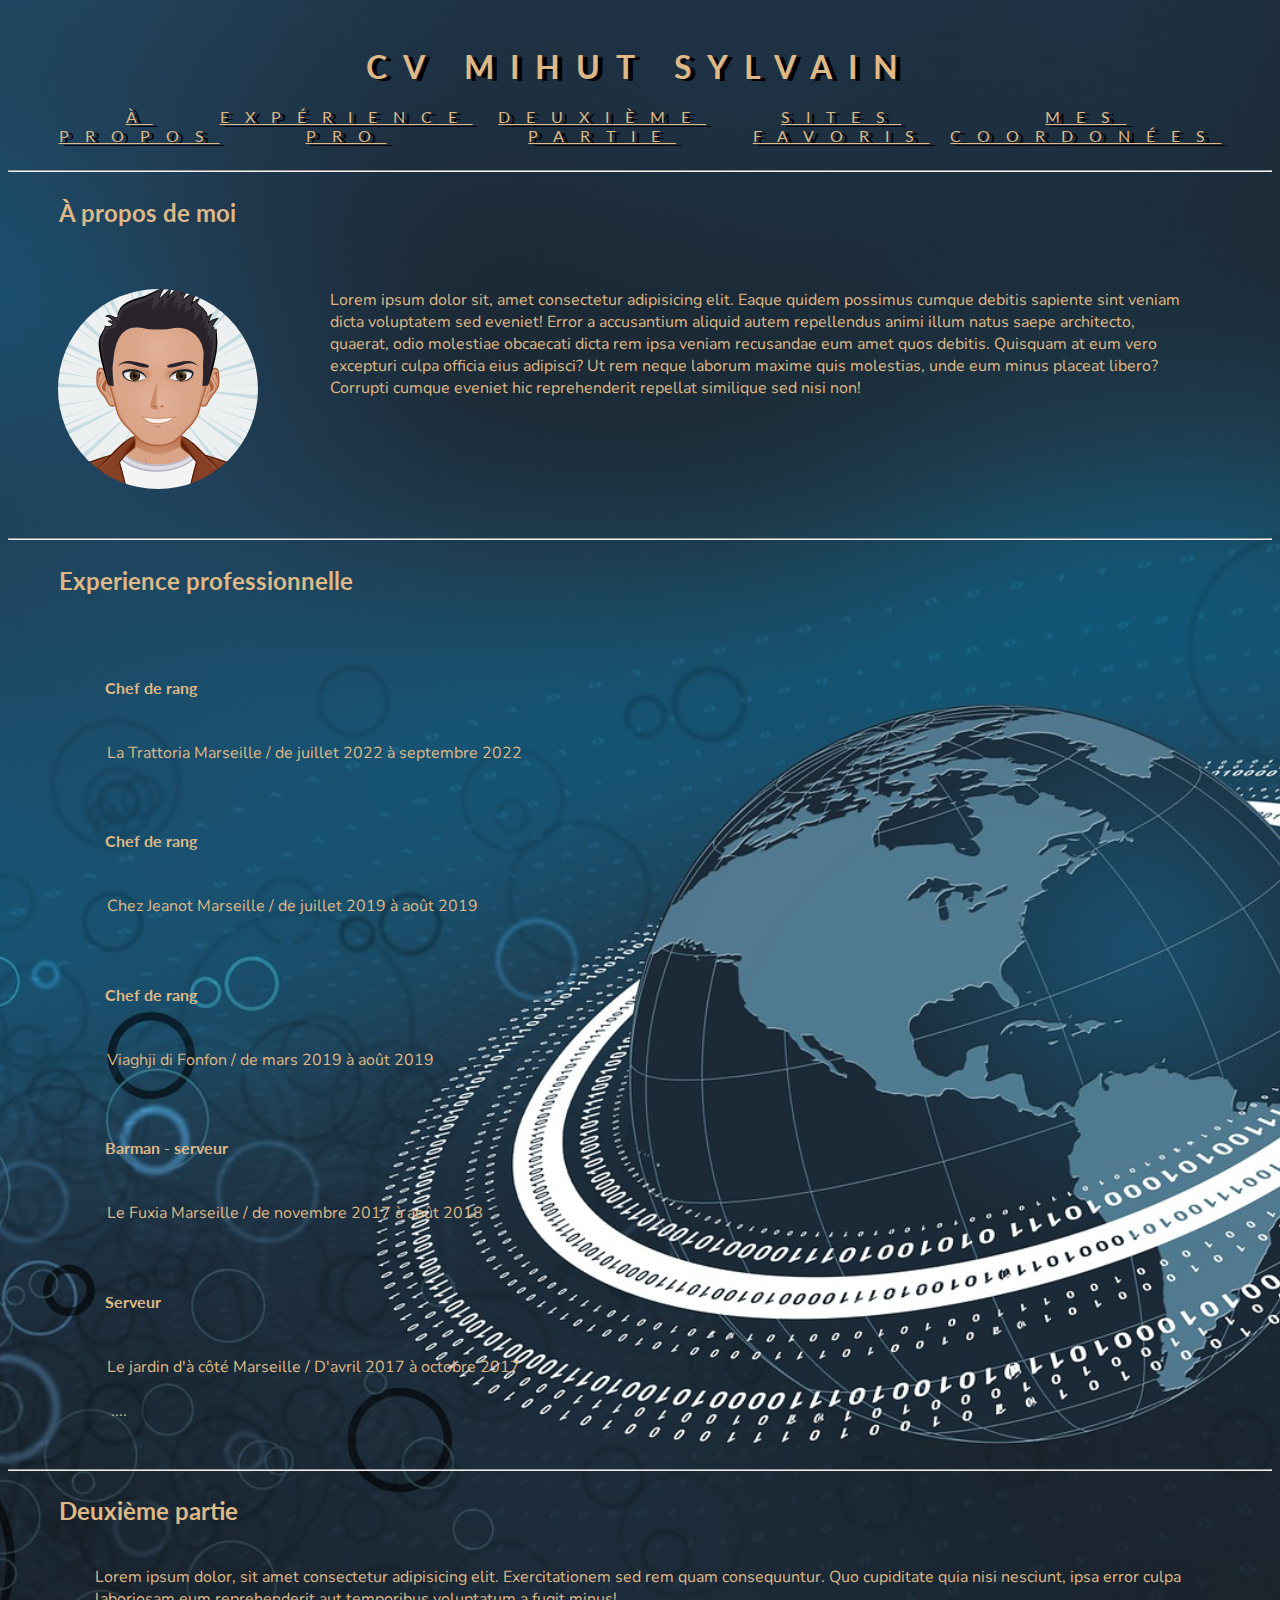
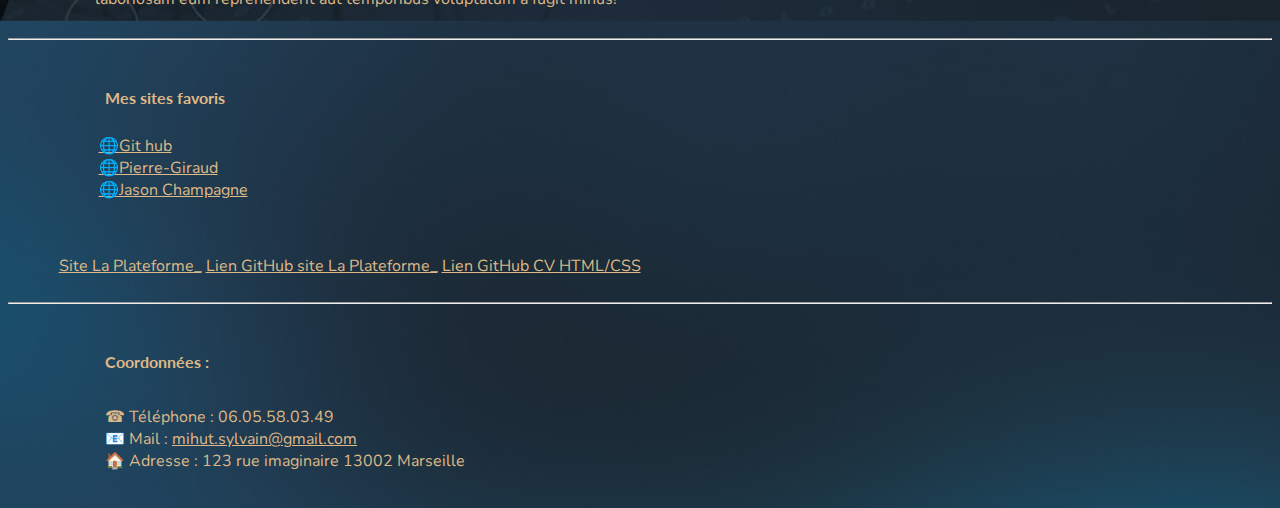
<file: HTML_CSS/index.html>
<!DOCTYPE html>
<html lang="fr">
<head>
    <meta charset="UTF-8">
    <meta http-equiv="X-UA-Compatible" content="IE=edge">
    <meta name="viewport" content="width=device-width, initial-scale=1.0">
    <link rel="stylesheet" href="cv-sylvain-mihut.css">
    <title>CV Sylvain Mihut</title>
</head>

<body>
    <header>
        <h1>Cv Mihut Sylvain</h1>

        <nav class="menu">
            <a href="#apropos">À propos</a>
            <a href="#expérience">Expérience pro</a>
            <a href="#deuxième_partie">Deuxième partie</a>
            <a href="#sites">Sites favoris</a>
            <a href="#coordonées">Mes coordonées</a>
        </nav>

    </header>
    <hr>

    <h2 id="apropos">À propos de moi</h2>


<div class="flexbox1">
    
    <img src="xavatario.png" alt="avatar sylvain mihut">
    <p>Lorem ipsum dolor sit, amet consectetur adipisicing elit. Eaque quidem possimus cumque debitis sapiente sint veniam dicta voluptatem sed eveniet! Error a accusantium aliquid autem repellendus animi illum natus saepe architecto, quaerat, odio molestiae obcaecati dicta rem ipsa veniam recusandae eum amet quos debitis. Quisquam at eum vero excepturi culpa officia eius adipisci? Ut rem neque laborum maxime quis molestias, unde eum minus placeat libero? Corrupti cumque eveniet hic reprehenderit repellat similique sed nisi non!</p>    

</div>
<hr>
    
    <section1>
        
        <h2 id="expérience">Experience professionnelle</h2>
        
        <pre>
        <h4>Chef de rang</h4>
            La Trattoria Marseille / de juillet 2022 à septembre 2022    
    
        <h4>Chef de rang</h4>
            Chez Jeanot Marseille / de juillet 2019 à août 2019

        <h4>Chef de rang</h4>
            Viaghji di Fonfon / de mars 2019 à août 2019

        <h4>Barman - serveur</h4>
            Le Fuxia Marseille / de novembre 2017 à août 2018

        <h4>Serveur</h4>
            Le jardin d'à côté Marseille / D'avril 2017 à octobre 2017
    
             ....
         </pre>
    </section1>

<hr>

<section2>

  <h2 id="deuxième_partie">Deuxième partie</h2>

        <blockquote>
            <p>Lorem ipsum dolor, sit amet consectetur adipisicing elit. Exercitationem sed rem quam consequuntur. Quo cupiditate quia nisi nesciunt, ipsa error culpa laboriosam eum reprehenderit aut temporibus voluptatum a fugit minus!</p>
        </blockquote>

</section2>

<hr>
<div class="liens">
    <h4 id="sites">Mes sites favoris</h4>
    <ul>
        <li>
            <a href="https://github.com/sylvain-mihut" target="_blank">🌐Git hub</a>
        </li>
        <li>
            <a href="https://www.pierre-giraud.com/cours" target="_blank">🌐Pierre-Giraud</a>
        </li>
        <li>
            <a href="https://jasonchampagne.fr" target="_blank">🌐Jason Champagne</a>
        </li>
    </ul>
</div>

<div class="Projet en cours">

    <p>
        <a href="https://sylvain-mihut.students-laplateforme.io/HTML_CSS_FLEX/test_Qui-sommes-nous_clean.html">Site La Plateforme_</a>
        <a href="https://github.com/sylvain-mihut/Plesk">Lien GitHub site La Plateforme_</a>
        <a href="https://github.com/sylvain-mihut/cv-HTML-CSS">Lien GitHub CV HTML/CSS</a>
    </p>

</div>
    
 <hr>
<footer>
    <h4 id="coordonées">Coordonnées :</h4>
    <p> 
        ☎ Téléphone : 06.05.58.03.49
    <br>
        📧 Mail : <a href="mailto:mihut.sylvain@gmail.com">mihut.sylvain@gmail.com</a> 
    <br>
        🏠 Adresse : 123 rue imaginaire 13002 Marseille
        </p>
</footer>
</body>
</html>
</file>
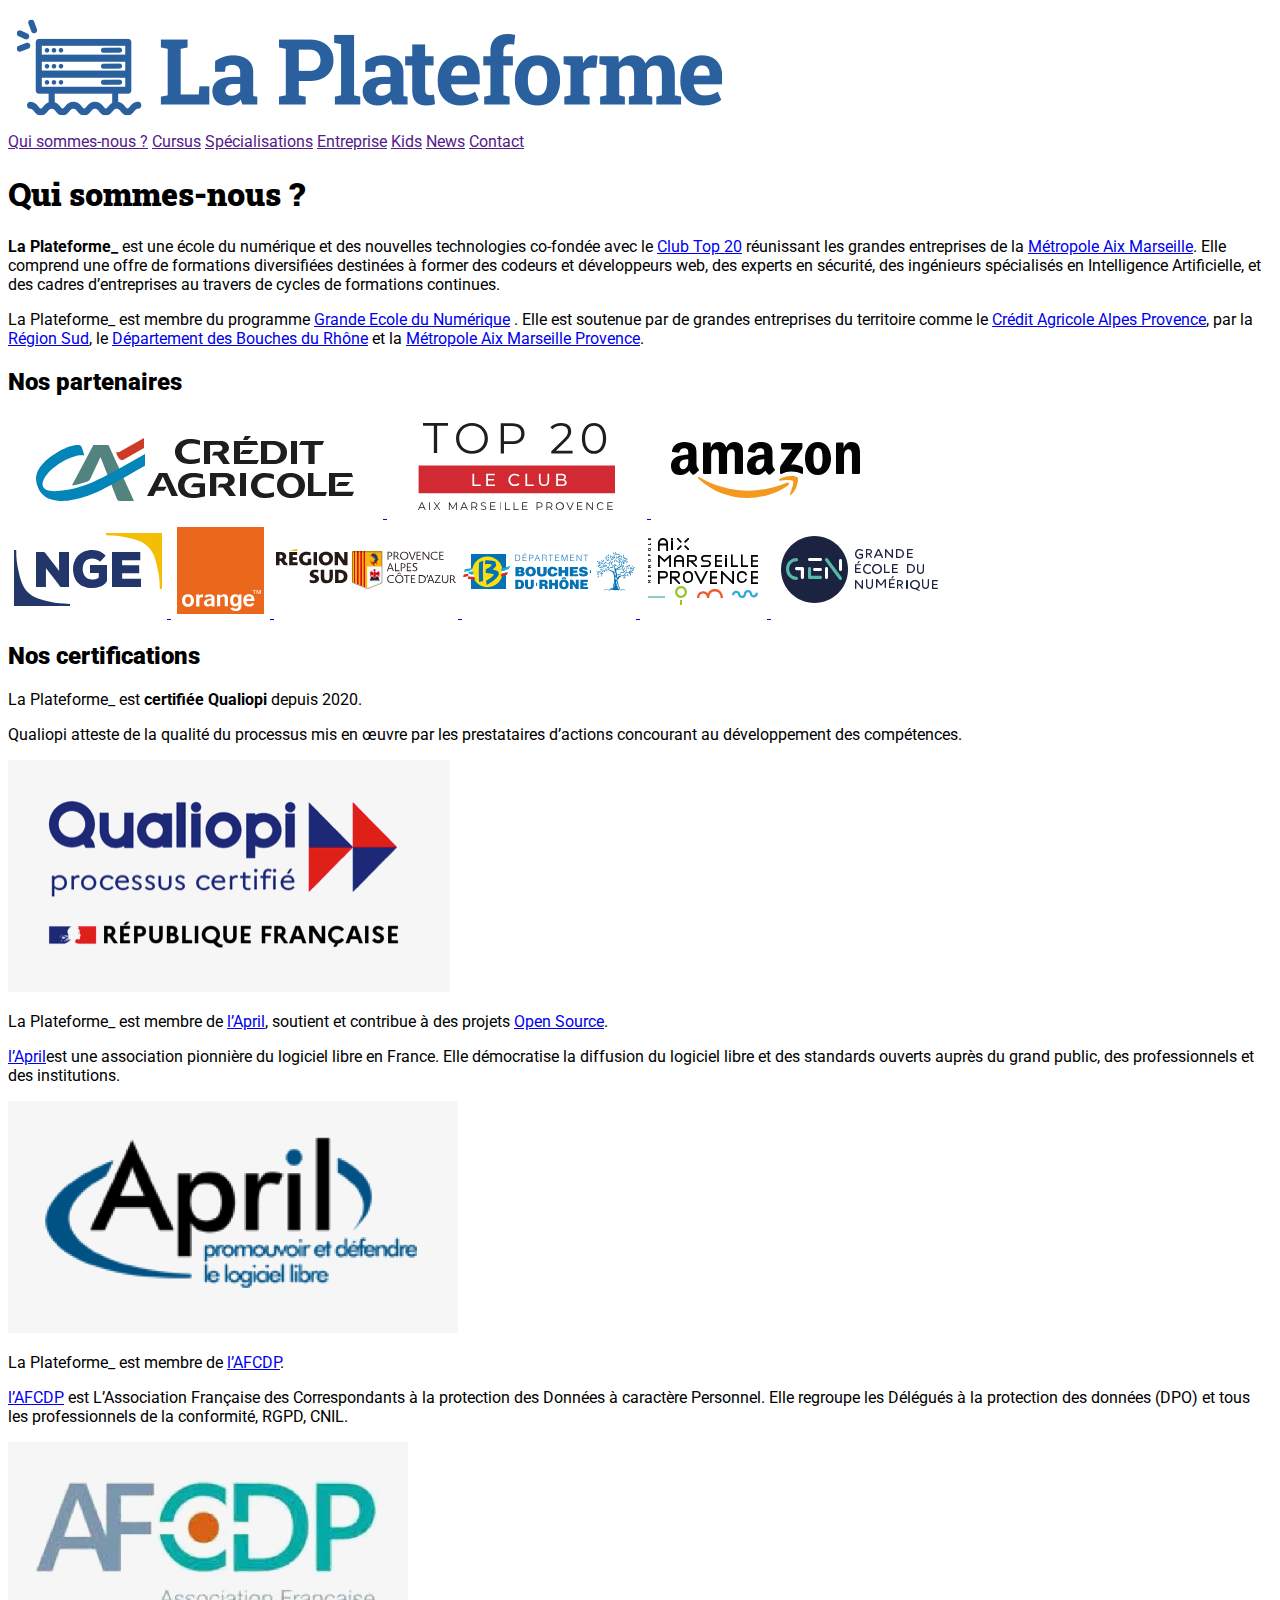
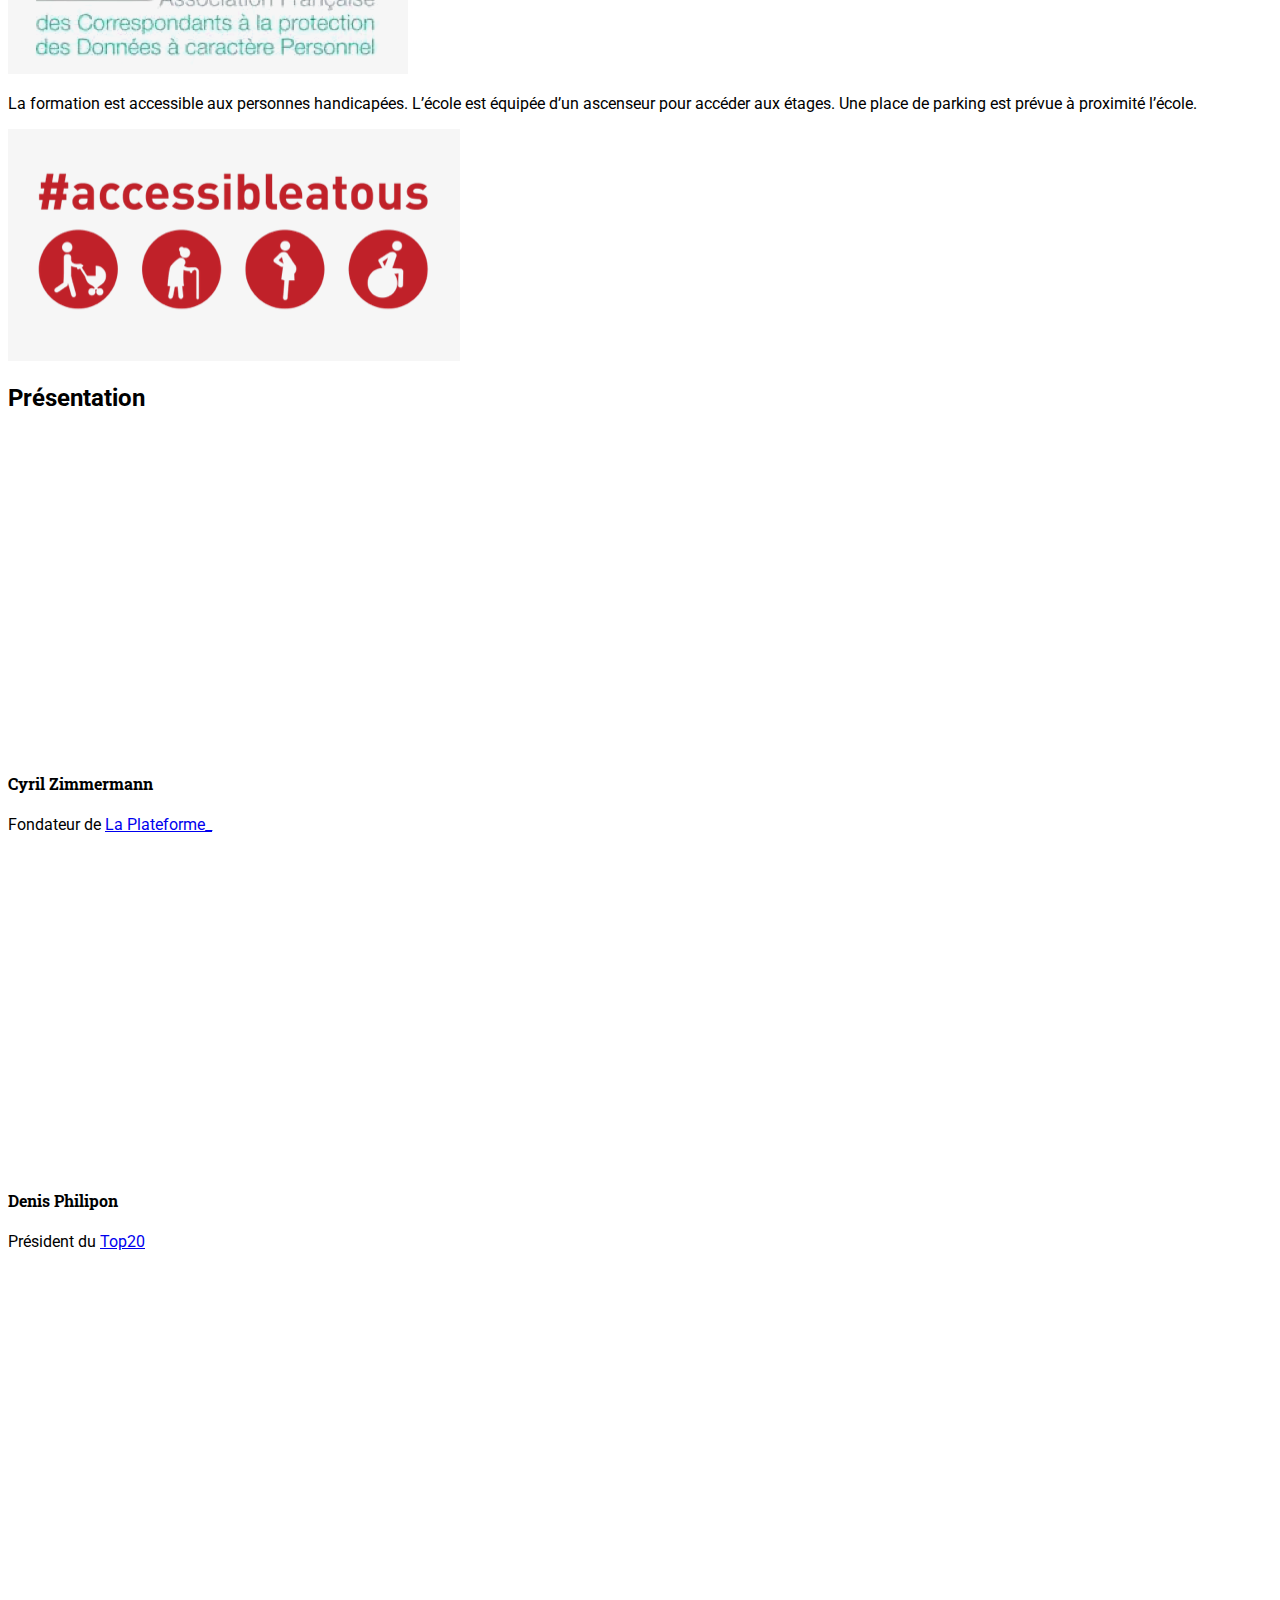
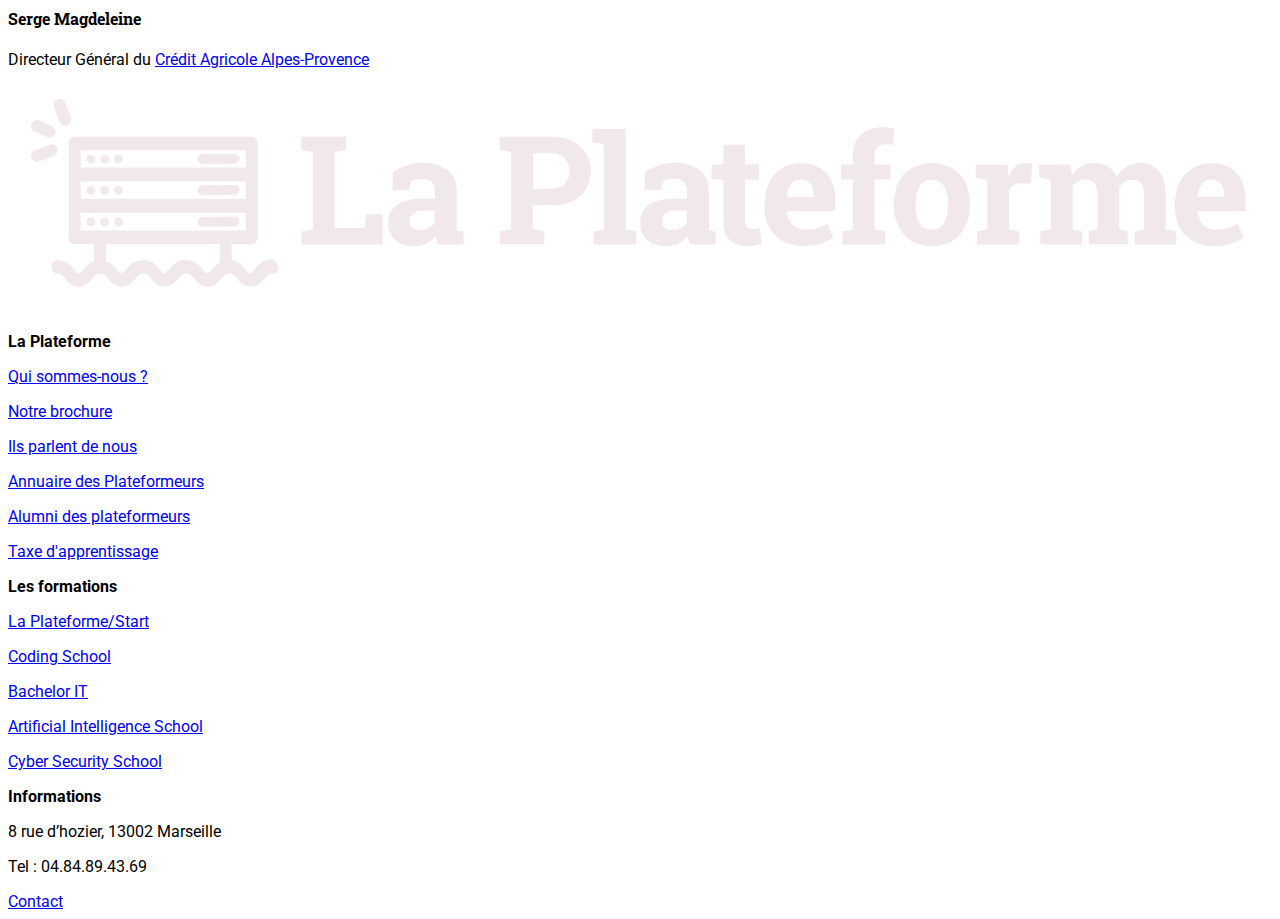
<file: HTML_CSS_FLEX/LaPlateforme_Qui_sommes-nous.html>
<!DOCTYPE html>
<html lang="fr">
  <head>
    <meta charset="UTF-8" />
    <meta http-equiv="X-UA-Compatible" content="IE=edge" />
    <meta name="viewport" content="width=device-width, initial-scale=1.0" />
    <link rel="stylesheet" href="LaPlateforme_Qui_sommes_nous.css" />
    <title>La_PLateforme_qui_sommes_nous</title>
  </head>

  <body>
    <header>
      <div class="logo">
        <img
          src="logo_laplateforme_bleu3.png"
          alt="logo de l'école La Plateforme en bleu"
        />
      </div>
      <nav>
        <a href="">Qui sommes-nous ?</a>
        <a href="">Cursus</a>
        <a href="">Spécialisations</a>
        <a href="">Entreprise</a>
        <a href="">Kids</a>
        <a href="">News</a>
        <a href="">Contact</a>
        <span class="fa-solid fa-magnifying-glass"></span>
      </nav>
    </header>

    <main>
      <div class="partie1">
        <div class="titre h1(qui_sommes-nous)">
          <h1>
            <strong> Qui sommes-nous ? </strong>
          </h1>
        </div>

        <div class="paragraphe1">
          <p>
            <strong>La Plateforme_</strong> est une école du numérique et des
            nouvelles technologies co-fondée avec le
            <a
              href="https://www.clubtop20.com/"
              target="_blank"
              rel="noopener noreferrer"
              >Club Top 20</a
            >
            réunissant les grandes entreprises de la
            <a
              href="https://ampmetropole.fr/"
              target="_blank"
              rel="noopener noreferrer"
              >Métropole Aix Marseille</a
            >. Elle comprend une offre de formations diversifiées destinées à
            former des codeurs et développeurs web, des experts en sécurité, des
            ingénieurs spécialisés en Intelligence Artificielle, et des cadres
            d’entreprises au travers de cycles de formations continues.
          </p>
        </div>

        <div class="paragraphe2">
          <p>
            La Plateforme_ est membre du programme
            <a
              href="https://www.grandeecolenumerique.fr/qui-sommes-nous"
              target="_blank"
              rel="noopener noreferrer"
              >Grande Ecole du Numérique</a
            >
            . Elle est soutenue par de grandes entreprises du territoire comme
            le
            <a
              href="https://www.credit-agricole.fr/ca-alpesprovence/particulier.html"
              target="_blank"
              rel="noopener noreferrer"
              >Crédit Agricole Alpes Provence</a
            >, par la
            <a
              href="https://www.maregionsud.fr/"
              target="_blank"
              rel="noopener noreferrer"
              >Région Sud</a
            >, le
            <a
              href="https://www.departement13.fr/"
              target="_blank"
              rel="noopener noreferrer"
              >Département des Bouches du Rhône</a
            >
            et la
            <a
              href="https://ampmetropole.fr/"
              target="_blank"
              rel="noopener noreferrer"
              >Métropole Aix Marseille Provence</a
            >.
          </p>
        </div>

        <div class="titre partenaires">
          <h2>
            <strong> Nos partenaires </strong>
          </h2>
        </div>

        <div class="liens partenaires1">
          <a
            href="https://www.credit-agricole.fr/"
            target="_blank"
            rel="noopener noreferrer"
          >
            <img src="./logo-credit-agricole.svg" alt="logo-credit-agricole" />
          </a>
          <a
            href="https://clubtop20.com/"
            target="_blank"
            rel="noopener noreferrer"
          >
            <img src="./logo-top-20.svg" alt="logo-top-20" />
          </a>
          <a
            href="https://www.amazon.fr/"
            target="_blank"
            rel="noopener noreferrer"
          >
            <img src="./logo-amazon-transp.svg" alt="logo-amazon-transp" />
          </a>
        </div>

        <div class="liens partenaires2">
          <a
            href="https://www.nge.fr/"
            target="_blank"
            rel="noopener noreferrer"
          >
            <img src="./logo-part-nge.svg" alt="logo-part-nge" />
          </a>
          <a
            href="https://www.orange.fr/"
            target="_blank"
            rel="noopener noreferrer"
          >
            <img src="./logo-part-orange.svg" alt="orange" />
          </a>
          <a
            href="https://www.maregionsud.fr/"
            target="_blank"
            rel="noopener noreferrer"
          >
            <img src="./logo-part-regionsud.svg" alt="logo-part-regionsud" />
          </a>
          <a
            href="https://www.departement13.fr/"
            target="_blank"
            rel="noopener noreferrer"
          >
            <img src="./logo-part-13.svg" alt="logo-part-13" />
          </a>
          <a
            href="https://ampmetropole.fr/"
            target="_blank"
            rel="noopener noreferrer"
          >
            <img src="./logo-part-amm.svg" alt="ampmetropole" />
          </a>
          <a
            href="https://www.grandeecolenumerique.fr/"
            target="_blank"
            rel="noopener noreferrer"
          >
            <img src="./logo-part-gen.svg" alt="logo-part-gen" />
          </a>
        </div>
      </div>
      <div class="certifications">
        <div class="certifications titre">
          <h2>
            <strong> Nos certifications </strong>
          </h2>
        </div>

        <div class="certifications_colonne1">
          <p>
            <span>
              La Plateforme_ est <strong>certifiée Qualiopi</strong> depuis
              2020.
            </span>
          </p>
          <p>
            <span>
              Qualiopi atteste de la qualité du processus mis en œuvre par les
              prestataires d’actions concourant au développement des
              compétences.
            </span>
          </p>

          <div class="certifications_img_colonne1">
            <img src="./logo-qualiopi-gris.webp" alt="logo-qualiopi-gris" />
          </div>
        </div>

        <div class="certifications_colonne2">
          <p>
            <span>
              La Plateforme_ est membre de
              <a
                href="https://april.org/"
                target="_blank"
                rel="noopener noreferrer"
                >l’April</a
              >, soutient et contribue à des projets
              <a
                href="https://fr.wikipedia.org/wiki/Open_source"
                target="_blank"
                rel="noopener noreferrer"
                >Open Source</a
              >.
            </span>
          </p>
          <p>
            <span>
              <a
                href="https://april.org/"
                target="_blank"
                rel="noopener noreferrer"
                >l’April</a
              >est une association pionnière du logiciel libre en France. Elle
              démocratise la diffusion du logiciel libre et des standards
              ouverts auprès du grand public, des professionnels et des
              institutions.
            </span>
          </p>
          <div class="certifications_img_colonne2">
            <a
              href="https://april.org/"
              target="_blank"
              rel="noopener noreferrer"
            >
              <img src="./logo-april-gris.webp" alt="logo-april-gris" />
            </a>
          </div>
        </div>

        <div class="certifications_colonne3">
          <p>
            <span>
              La Plateforme_ est membre de
              <a
                href="https://afcdp.net/"
                target="_blank"
                rel="noopener noreferrer"
                >l’AFCDP</a
              >.
            </span>
          </p>
          <p>
            <span>
              <a
                href="https://afcdp.net/"
                target="_blank"
                rel="noopener noreferrer"
                >l’AFCDP</a
              >
              est L’Association Française des Correspondants à la protection des
              Données à caractère Personnel. Elle regroupe les Délégués à la
              protection des données (DPO) et tous les professionnels de la
              conformité, RGPD, CNIL.
            </span>
          </p>
          <div class="certifications_img_colonne3">
            <a
              href="https://april.org/"
              target="_blank"
              rel="noopener noreferrer"
            >
              <img src="./logo-afcdp-gris.webp" alt="logo-afcdp-gris" />
            </a>
          </div>
        </div>

        <div class="certifications_colonne4">
          <p>
            <span>
              La formation est accessible aux personnes handicapées. L’école est
              équipée d’un ascenseur pour accéder aux étages. Une place de
              parking est prévue à proximité l’école.
            </span>
          </p>
          <div class="certifications_img_colonne3">
            <img src="./logo-accessible-gris.webp" alt="logo-accessible-gris" />
          </div>
        </div>
      </div>

      <div class="présentation">
        <div class="titre_présentation">
          <h2>Présentation</h2>
        </div>

        <div class="vidéos_présentation">
          <div class="vidéos_colonne1">
            <div class="vidéos_dans_colonne1">
              <iframe
                width="560"
                height="315"
                src="https://www.youtube.com/embed/8U4CCAFLqEs"
                title="YouTube video player"
                frameborder="0"
                allow="accelerometer; autoplay; clipboard-write; encrypted-media; gyroscope; picture-in-picture"
                allowfullscreen
              ></iframe>
            </div>
            <div class="vidéos_colonne1_titre">
              <h4>Cyril Zimmermann</h4>
            </div>
            <div class="vidéos_colonne1_texte">
              <p>
                Fondateur de
                <a href="https://laplateforme.io/">La Plateforme_</a>
              </p>
            </div>

            <div class="vidéos_colonne2">
              <div class="vidéos_dans_colonne2">
                <iframe
                  width="560"
                  height="315"
                  src="https://www.youtube.com/embed/ayqMxjEtYNk"
                  title="YouTube video player"
                  frameborder="0"
                  allow="accelerometer; autoplay; clipboard-write; encrypted-media; gyroscope; picture-in-picture"
                  allowfullscreen
                ></iframe>
              </div>
              <div class="vidéos_colonne2_titre">
                <h4>Denis Philipon</h4>
              </div>
              <div class="vidéos_colonne2_texte">
                <p>
                  Président du <a href="https://www.clubtop20.com/">Top20</a>
                </p>
              </div>
              <div class="vidéos_colonne3">
                <div class="vidéos_dans_colonne3">
                  <iframe
                    width="560"
                    height="315"
                    src="https://www.youtube.com/embed/HSLFwNbZdgc"
                    title="YouTube video player"
                    frameborder="0"
                    allow="accelerometer; autoplay; clipboard-write; encrypted-media; gyroscope; picture-in-picture"
                    allowfullscreen
                  ></iframe>
                </div>
                <div class="vidéos_colonne2_titre">
                  <h4>Serge Magdeleine</h4>
                </div>
                <div class="vidéos_colonne3_texte">
                  <p>
                    Directeur Général du
                    <a href="https://www.ca-alpesprovence.fr/"
                      >Crédit Agricole Alpes-Provence</a
                    >
                  </p>
                </div>
              </div>
            </div>
          </div>
        </div>
      </div>
    </main>

    <footer>
      <div class="footer_colonne1">
        <img
          src="./Logo_LaPLateforme_footer.svg"
          alt="Logo_LaPLateforme_footer"
        />
      </div>

      <div class="footer_colonne2">
        <p>
          <b> La Plateforme </b>
        </p>
        <p>
          <a href="https://laplateforme.io/qui-sommes-nous/"
            >Qui sommes-nous ?</a
          >
        </p>
        <p>
          <a
            href="https://laplateforme.io/laplateforme_brochure.pdf"
            target="_blank"
            rel="noopener noreferrer"
            >Notre brochure</a
          >
        </p>
        <p>
          <a href="https://laplateforme.io/lls-parlent-de-nous/"
            >Ils parlent de nous</a
          >
        </p>
        <p>
          <a href="https://students-laplateforme.io/"
            >Annuaire des Plateformeurs</a
          >
        </p>
        <p>
          <a href="https://alumni.laplateforme.io/">Alumni des plateformeurs</a>
        </p>
        <p>
          <a href="https://laplateforme.io/entreprise/taxe-apprentissage/"
            >Taxe d'apprentissage</a
          >
        </p>
      </div>

      <div class="footer_colonne3">
        <p>
          <b> Les formations </b>
        </p>
        <p>
          <a href="https://laplateforme.io/start/">La Plateforme/Start</a>
        </p>
        <p>
          <a href="https://laplateforme.io/coding-school/">Coding School</a>
        </p>
        <p>
          <a href="https://laplateforme.io/bachelor-it//">Bachelor IT</a>
        </p>
        <p>
          <a href="https://laplateforme.io/ai-school/"
            >Artificial Intelligence School</a
          >
        </p>
        <p>
          <a href="https://laplateforme.io/cyber-security-school/"
            >Cyber Security School</a
          >
        </p>
      </div>

      <div class="footer_colonne3">
        <p>
          <b> Informations </b>
        </p>
        <p>8 rue d’hozier, 13002 Marseille</p>
        <p>Tel : 04.84.89.43.69</p>
        <div class="footer_bouton">
          <a href="https://laplateforme.io/informations/">Contact</a>
        </div>
      </div>
    </footer>
  </body>
</html>
</file>
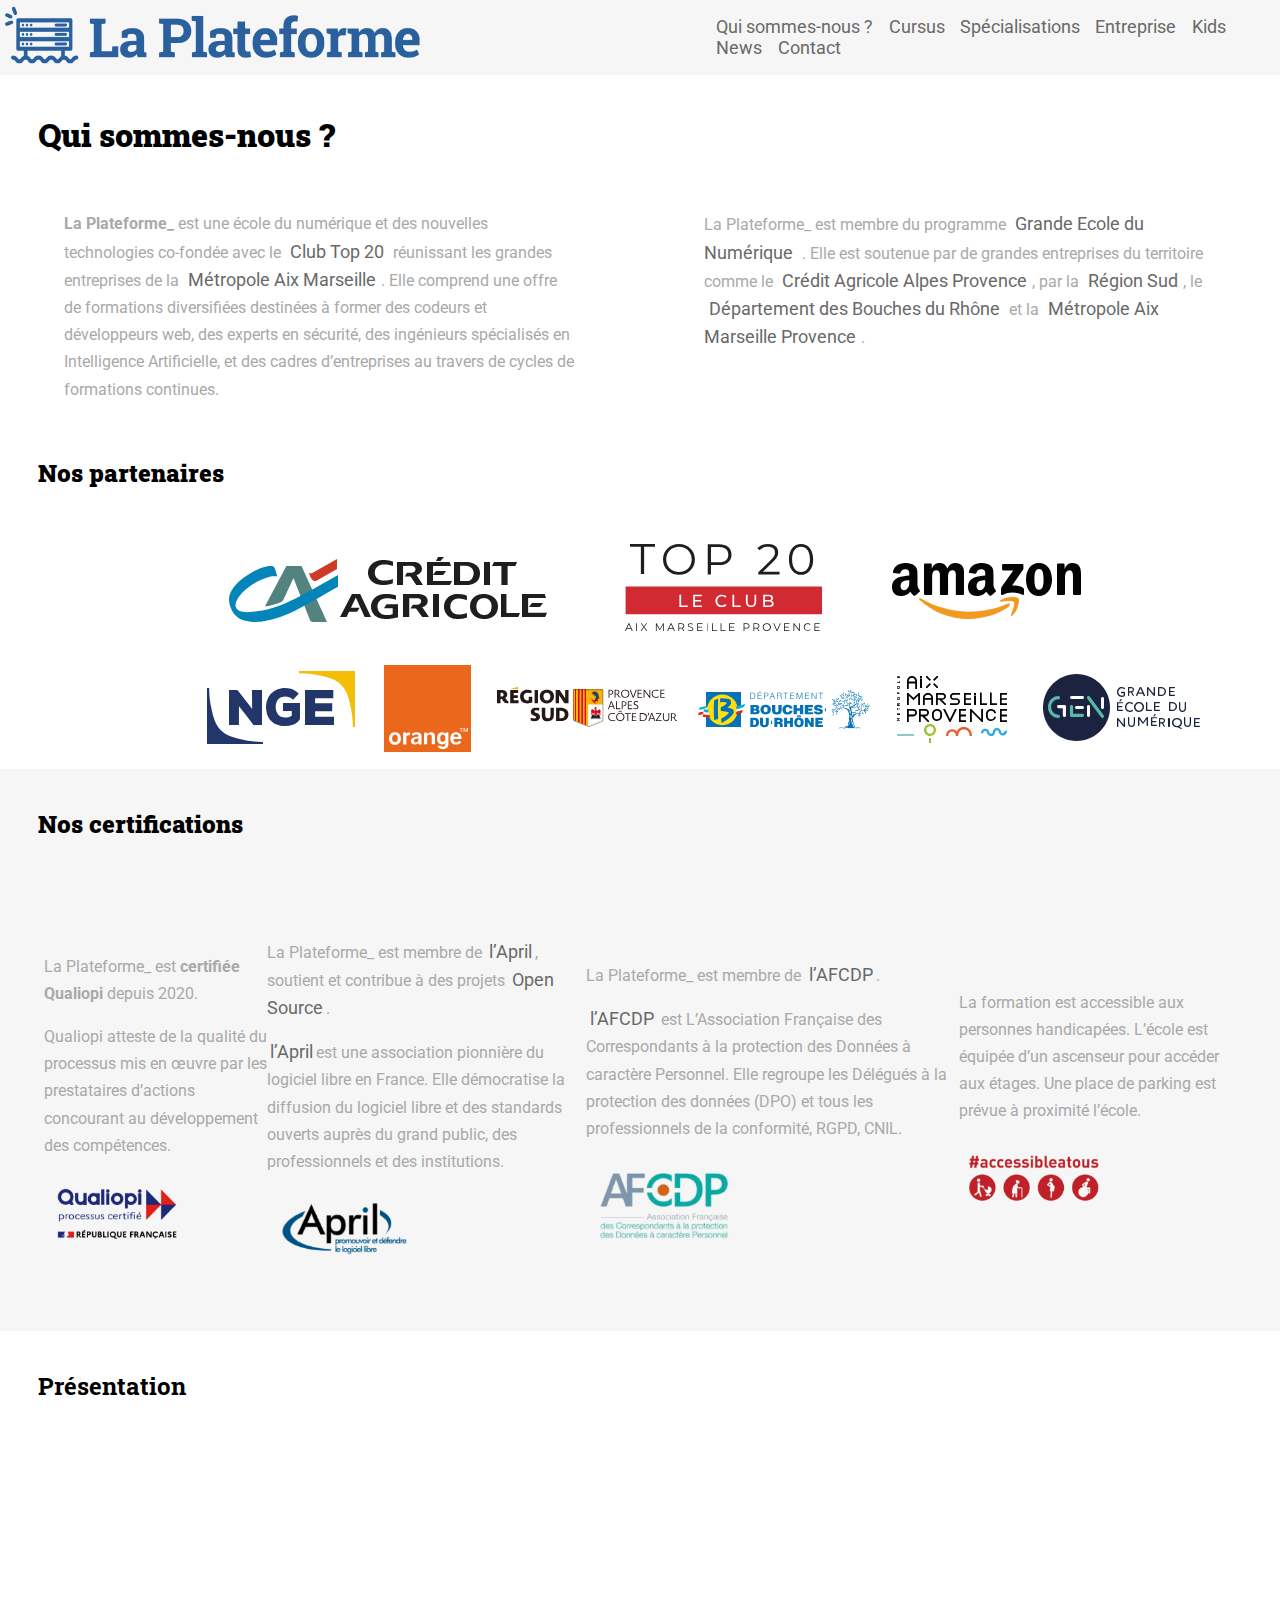
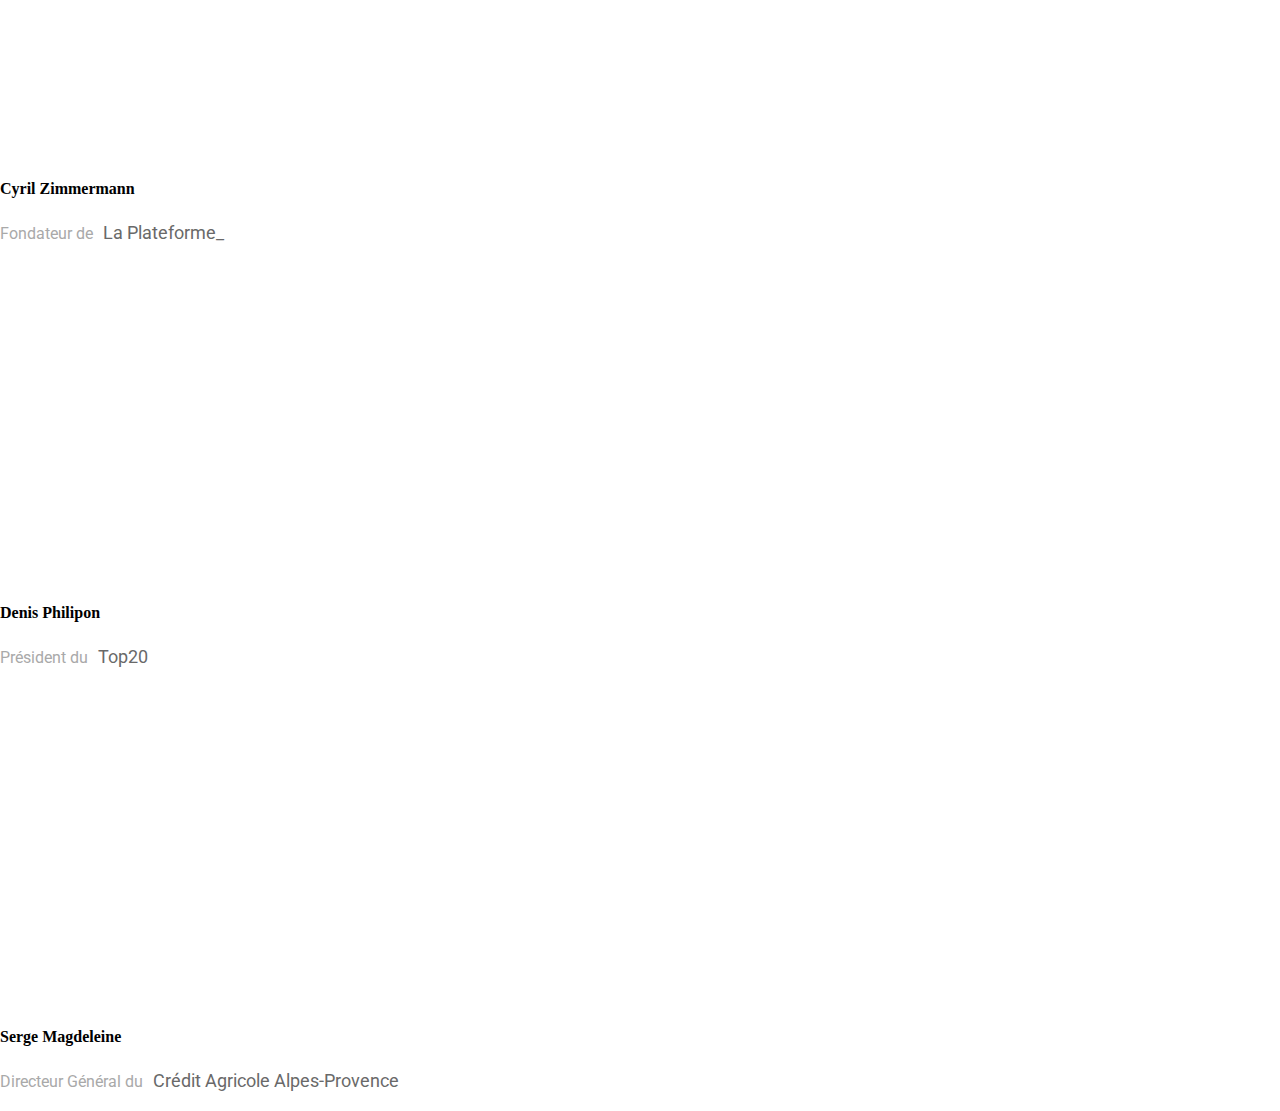
<file: HTML_CSS_FLEX/test_Qui-sommes-nous_clean.html>
<!DOCTYPE html>
<html lang="en">
  <head>
    <meta charset="UTF-8" />
    <meta http-equiv="X-UA-Compatible" content="IE=edge" />
    <meta name="viewport" content="width=device-width, initial-scale=1.0" />
    <link rel="stylesheet" href="test_Qui-sommes-nous_clean.css" />
    <title>Qui sommes-nous</title>
  </head>
  <body>
    <header>
      <div class="logo">
        <img
          src="logo_laplateforme_bleu3.png"
          alt="logo de l'école La Plateforme en bleu"
        />
      </div>
      <nav>
        <a href="">Qui sommes-nous ?</a>
        <a href="">Cursus</a>
        <a href="">Spécialisations</a>
        <a href="">Entreprise</a>
        <a href="">Kids</a>
        <a href="">News</a>
        <a href="">Contact</a>
        <span class="fa-solid fa-magnifying-glass"></span>
      </nav>
    </header>

    <main>
      <div class="titre h1(qui_sommes-nous)">
        <h1>
          <strong> Qui sommes-nous ? </strong>
        </h1>
      </div>

      <div class="paragraphe">
        <div class="paragraphe1">
          <p>
            <strong>La Plateforme_</strong> est une école du numérique et des
            nouvelles technologies co-fondée avec le
            <a
              href="https://www.clubtop20.com/"
              target="_blank"
              rel="noopener noreferrer"
              >Club Top 20</a
            >
            réunissant les grandes entreprises de la
            <a
              href="https://ampmetropole.fr/"
              target="_blank"
              rel="noopener noreferrer"
              >Métropole Aix Marseille</a
            >. Elle comprend une offre de formations diversifiées destinées à
            former des codeurs et développeurs web, des experts en sécurité, des
            ingénieurs spécialisés en Intelligence Artificielle, et des cadres
            d’entreprises au travers de cycles de formations continues.
          </p>
        </div>
        <div class="paragraphe2">
          <p>
            La Plateforme_ est membre du programme
            <a
              href="https://www.grandeecolenumerique.fr/qui-sommes-nous"
              target="_blank"
              rel="noopener noreferrer"
              >Grande Ecole du Numérique</a
            >
            . Elle est soutenue par de grandes entreprises du territoire comme
            le
            <a
              href="https://www.credit-agricole.fr/ca-alpesprovence/particulier.html"
              target="_blank"
              rel="noopener noreferrer"
              >Crédit Agricole Alpes Provence</a
            >, par la
            <a
              href="https://www.maregionsud.fr/"
              target="_blank"
              rel="noopener noreferrer"
              >Région Sud</a
            >, le
            <a
              href="https://www.departement13.fr/"
              target="_blank"
              rel="noopener noreferrer"
              >Département des Bouches du Rhône</a
            >
            et la
            <a
              href="https://ampmetropole.fr/"
              target="_blank"
              rel="noopener noreferrer"
              >Métropole Aix Marseille Provence</a
            >.
          </p>
        </div>
      </div>

      <div class="titre partenaires">
        <h2>
          <strong> Nos partenaires </strong>
        </h2>
      </div>

      <div id="all_links">
        <div class="liens_partenaires1">
          <a
            href="https://www.credit-agricole.fr/"
            target="_blank"
            rel="noopener noreferrer"
          >
            <img src="./logo-credit-agricole.svg" alt="logo-credit-agricole" />
          </a>
          <a
            href="https://clubtop20.com/"
            target="_blank"
            rel="noopener noreferrer"
          >
            <img src="./logo-top-20.svg" alt="logo-top-20" />
          </a>
          <a
            href="https://www.amazon.fr/"
            target="_blank"
            rel="noopener noreferrer"
          >
            <img src="./logo-amazon-transp.svg" alt="logo-amazon-transp" />
          </a>
        </div>

        <div class="liens_partenaires2">
          <a
            href="https://www.nge.fr/"
            target="_blank"
            rel="noopener noreferrer"
          >
            <img src="./logo-part-nge.svg" alt="logo-part-nge" />
          </a>
          <a
            href="https://www.orange.fr/"
            target="_blank"
            rel="noopener noreferrer"
          >
            <img src="./logo-part-orange.svg" alt="orange" />
          </a>
          <a
            href="https://www.maregionsud.fr/"
            target="_blank"
            rel="noopener noreferrer"
          >
            <img src="./logo-part-regionsud.svg" alt="logo-part-regionsud" />
          </a>
          <a
            href="https://www.departement13.fr/"
            target="_blank"
            rel="noopener noreferrer"
          >
            <img src="./logo-part-13.svg" alt="logo-part-13" />
          </a>
          <a
            href="https://ampmetropole.fr/"
            target="_blank"
            rel="noopener noreferrer"
          >
            <img src="./logo-part-amm.svg" alt="ampmetropole" />
          </a>
          <a
            href="https://www.grandeecolenumerique.fr/"
            target="_blank"
            rel="noopener noreferrer"
          >
            <img src="./logo-part-gen.svg" alt="logo-part-gen" />
          </a>
        </div>
      </div>

      <div class="certifications">
        <div class="certifications_titre">
          <h2>
            <strong> Nos certifications </strong>
          </h2>
        </div>
        <div class="certifications_colonne">
          <div class="certifications_colonne1">
            <p>
              <span>
                La Plateforme_ est <strong>certifiée Qualiopi</strong> depuis
                2020.
              </span>
            </p>
            <p>
              <span>
                Qualiopi atteste de la qualité du processus mis en œuvre par les
                prestataires d’actions concourant au développement des
                compétences.
              </span>
            </p>

            <div class="certifications_img_colonne1">
              <img src="./logo-qualiopi-gris.webp" alt="logo-qualiopi-gris" />
            </div>
          </div>

          <div class="certifications_colonne2">
            <p>
              <span>
                La Plateforme_ est membre de
                <a
                  href="https://april.org/"
                  target="_blank"
                  rel="noopener noreferrer"
                  >l’April</a
                >, soutient et contribue à des projets
                <a
                  href="https://fr.wikipedia.org/wiki/Open_source"
                  target="_blank"
                  rel="noopener noreferrer"
                  >Open Source</a
                >.
              </span>
            </p>
            <p>
              <span>
                <a
                  href="https://april.org/"
                  target="_blank"
                  rel="noopener noreferrer"
                  >l’April</a
                >est une association pionnière du logiciel libre en France. Elle
                démocratise la diffusion du logiciel libre et des standards
                ouverts auprès du grand public, des professionnels et des
                institutions.
              </span>
            </p>
            <div class="certifications_img_colonne2">
              <a
                href="https://april.org/"
                target="_blank"
                rel="noopener noreferrer"
              >
                <img src="./logo-april-gris.webp" alt="logo-april-gris" />
              </a>
            </div>
          </div>

          <div class="certifications_colonne3">
            <p>
              <span>
                La Plateforme_ est membre de
                <a
                  href="https://afcdp.net/"
                  target="_blank"
                  rel="noopener noreferrer"
                  >l’AFCDP</a
                >.
              </span>
            </p>
            <p>
              <span>
                <a
                  href="https://afcdp.net/"
                  target="_blank"
                  rel="noopener noreferrer"
                  >l’AFCDP</a
                >
                est L’Association Française des Correspondants à la protection
                des Données à caractère Personnel. Elle regroupe les Délégués à
                la protection des données (DPO) et tous les professionnels de la
                conformité, RGPD, CNIL.
              </span>
            </p>
            <div class="certifications_img_colonne3">
              <a
                href="https://april.org/"
                target="_blank"
                rel="noopener noreferrer"
              >
                <img src="./logo-afcdp-gris.webp" alt="logo-afcdp-gris" />
              </a>
            </div>
          </div>

          <div class="certifications_colonne4">
            <p>
              <span>
                La formation est accessible aux personnes handicapées. L’école
                est équipée d’un ascenseur pour accéder aux étages. Une place de
                parking est prévue à proximité l’école.
              </span>
            </p>
            <div class="certifications_img_colonne3">
              <img
                src="./logo-accessible-gris.webp"
                alt="logo-accessible-gris"
              />
            </div>
          </div>
        </div>
      </div>
      
      <div class="présentation">
        <div class="titre_présentation">
          <h2>Présentation</h2>
        </div>

        <div class="vidéos_présentation">
          <div class="vidéos_colonne1">
            <div class="vidéos_dans_colonne1">
              <iframe
                width="560"
                height="315"
                src="https://www.youtube.com/embed/8U4CCAFLqEs"
                title="YouTube video player"
                frameborder="0"
                allow="accelerometer; autoplay; clipboard-write; encrypted-media; gyroscope; picture-in-picture"
                allowfullscreen
              ></iframe>
            </div>
            <div class="vidéos_colonne1_titre">
              <h4>Cyril Zimmermann</h4>
            </div>
            <div class="vidéos_colonne1_texte">
              <p>
                Fondateur de
                <a href="https://laplateforme.io/">La Plateforme_</a>
              </p>
            </div>

            <div class="vidéos_colonne2">
              <div class="vidéos_dans_colonne2">
                <iframe
                  width="560"
                  height="315"
                  src="https://www.youtube.com/embed/ayqMxjEtYNk"
                  title="YouTube video player"
                  frameborder="0"
                  allow="accelerometer; autoplay; clipboard-write; encrypted-media; gyroscope; picture-in-picture"
                  allowfullscreen
                ></iframe>
              </div>
              <div class="vidéos_colonne2_titre">
                <h4>Denis Philipon</h4>
              </div>
              <div class="vidéos_colonne2_texte">
                <p>
                  Président du <a href="https://www.clubtop20.com/">Top20</a>
                </p>
              </div>
              <div class="vidéos_colonne3">
                <div class="vidéos_dans_colonne3">
                  <iframe
                    width="560"
                    height="315"
                    src="https://www.youtube.com/embed/HSLFwNbZdgc"
                    title="YouTube video player"
                    frameborder="0"
                    allow="accelerometer; autoplay; clipboard-write; encrypted-media; gyroscope; picture-in-picture"
                    allowfullscreen
                  ></iframe>
                </div>
                <div class="vidéos_colonne2_titre">
                  <h4>Serge Magdeleine</h4>
                </div>
                <div class="vidéos_colonne3_texte">
                  <p>
                    Directeur Général du
                    <a href="https://www.ca-alpesprovence.fr/"
                      >Crédit Agricole Alpes-Provence</a
                    >
                  </p>
                </div>
              </div>
            </div>
          </div>
        </div>
      </div>
    </main>
  </body>
</html>
</file>
<file: HTML_CSS/cv-sylvain-mihut.css>
@import url('https://fonts.googleapis.com/css2?family=Lato:ital@1&display=swap'); 
@import url('https://fonts.googleapis.com/css2?family=Nunito:wght@200;400&display=swap');

*{
    color: burlywood;
}

body { 
    background: url(./abstract-g8ae1b02f9_1920.png) center/cover;
    height: 100rem;
    width: auto;
}

h1 ,
nav{
    text-transform: uppercase;
    letter-spacing: 1rem;
    text-shadow: 5px 2px 0 black;
    text-align: center;
    background: none;
}

header {
    font-family: 'Lato', sans-serif;
    padding: 1% 2%;
    margin: 1% 2%;
    background: none;
} 

li {
    list-style-type: none;
    background: none;
}

nav {
    display: flex;
    flex-direction: space-around;
    
}

.flexbox1 {
    display: flex ;
    flex-direction: row;
    margin: 2%;
    background: none;
}

img {
    border-radius: 50%;
    margin: 2%;
}

h2, 
h3, 
h4 {
    font-family: 'Lato', sans-serif;
    padding: 1% 2%;
    margin: 1% 2%;
    background: none;
}

p,
pre,
footer,
.liens {
    font-family: 'Nunito', sans-serif;
    padding: 1% 2%;
    margin: 1% 2%;
    background: none;
}
</file>
<file: HTML_CSS_FLEX/LaPlateforme_Qui_sommes_nous.css>
@import url('https://fonts.googleapis.com/css2?family=Roboto&family=Roboto+Slab&display=swap');

div{
    display: block;
}

body{
    font-family: 'Roboto',Helvetica,Arial,Lucida,sans-serif;
}

h1,h3,h4{
    font-family: 'Roboto slab', Helvetica,Arial,Lucida,sans-serif;
}

/* .partie1{

} */
</file>
<file: HTML_CSS_FLEX/test_Qui-sommes-nous_clean.css>
@import url('https://fonts.googleapis.com/css2?family=Roboto&family=Roboto+Slab&display=swap');

h1,h2{
    font-family: 'Roboto Slab', Arial, Helvetica, sans-serif;
    margin: 3% 3% 3% 3%;
}

body {
    margin: 0%;
    padding: 0%
}

header {
    font-family: 'Roboto', Arial, Helvetica, sans-serif;
    color: darkgray;
    display: flex;
    flex-direction: row;
    justify-content: space-around;
    align-items: center;
    /* font-size: 3px; */
    background-color: #F6F6F6;
}

a {
    font-family: 'Roboto', Arial, Helvetica, sans-serif;
    margin: 1%;
    text-decoration: none;
    color: dimgray;
    font-size: large;
}

.logo img {
    width: 60%;
    height : 80%;
    
}


p{
    font-family: 'Roboto',Arial, Helvetica, sans-serif;
    color: darkgray;
    /* margin-left: 0%; */
    /* padding: 3.5%; */
    line-height: 1.7em
    
    
}

main {
    display: flex;
    flex-direction: column;
    /* padding: 0px  6em; */
}


.paragraphe{
    display: flex;
    flex-direction: row;
    justify-content: space-around;
    align-items: flex-start;
}
.paragraphe1, .paragraphe2 {
    width: 40%;
}
#all_links {
    display: flex;
    flex-direction: column;
    align-items: center;
}

.liens_partenaires1, .liens_partenaires2 {
    width: 70%;
    display: flex;
    justify-content: space-between;
    align-items:center;
    margin-left: 4%;
    margin-right: 4%;
}

.certifications {
    background-color: #F6F6F6;
}

.certifications_colonne {
    padding: 3.4%;
    display: flex;
    flex-direction: row;
    justify-content: space-between;
    align-items: center;
    line-height: 3em

}

.certifications_colonne img {
    width: 150px;
    height: auto;
}

.vidéos_présentation {
    display: flex; 
    flex-direction:row;
    justify-content: space-between;

}
</file>
